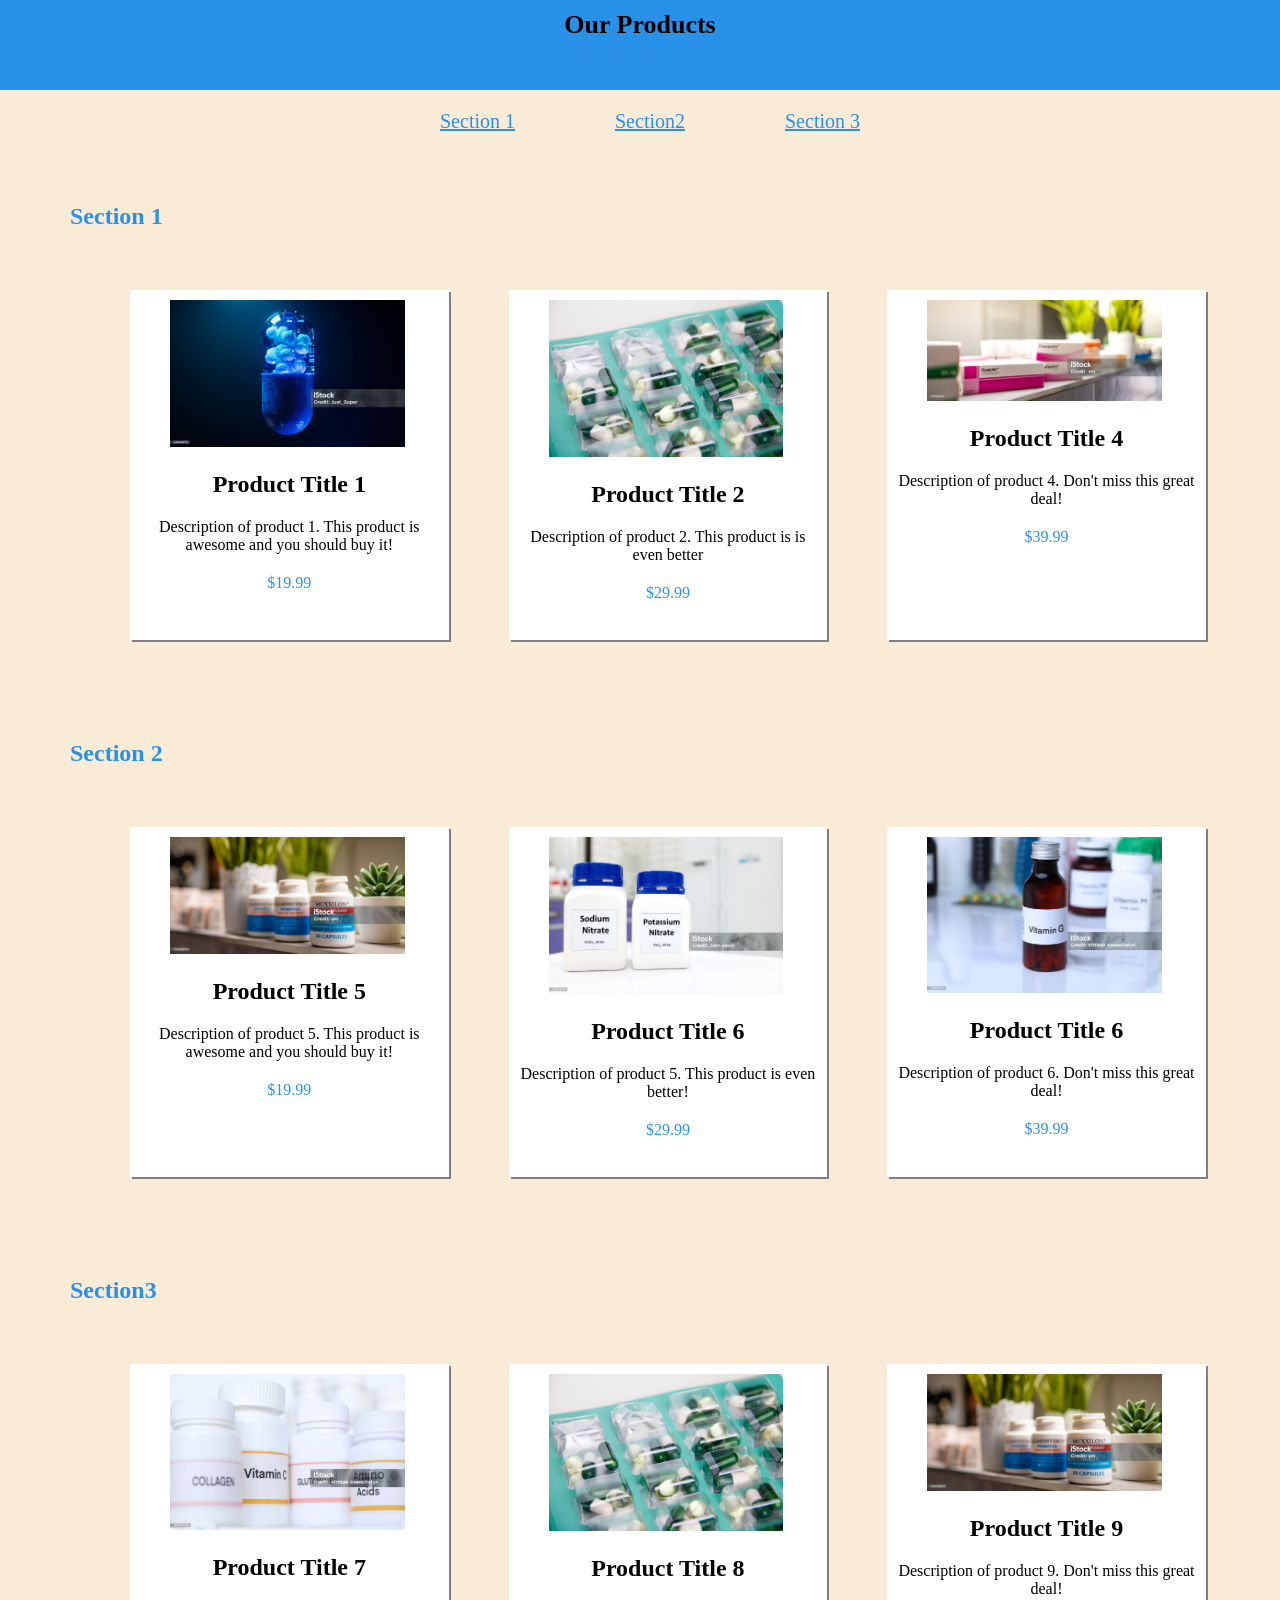
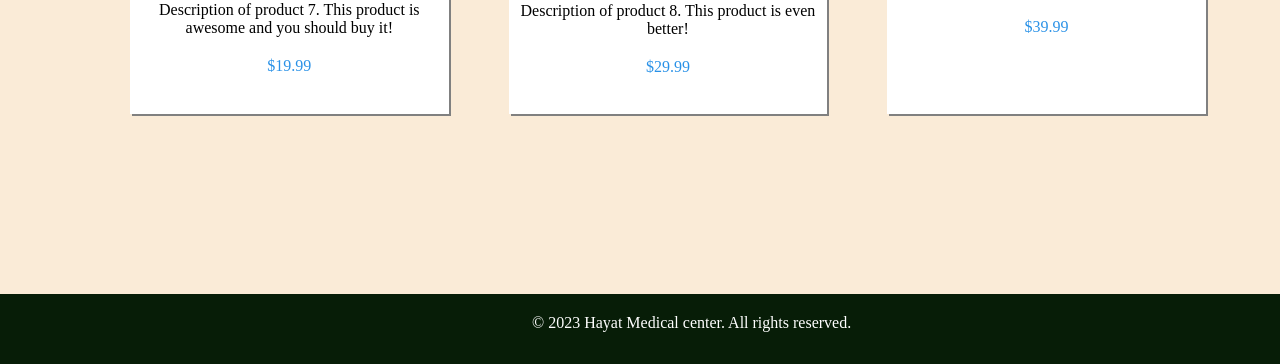
<file: index.html>
<!DOCTYPE html>
<html lang="en">
<head>
    <meta charset="UTF-8">
    <meta name="viewport" content="width=device-width, initial-scale=1.0">
    <title>Product List</title>
    <link rel="stylesheet" href="/assets/css/style.css">
</head>
<body>
    <header>
        <h1>Our Products</h1>
    
    </header>
      <nav>
          <ul>
            <li><a href="#section1">Section 1</a>
            </li>
            <li> <a href="#section2">Section2</a></li>
            <li><a href="#section3">Section 3</a></li>
          </ul>
      </nav>
    
    <main>
        <h2 >Section 1
        </h2>
     
        <section class="product-list" id="section1">
            <article class="product">
                <img src="/assets/static/image/product1.jpg" alt="product 1">
                <h2>Product Title 1</h2>
                <p>Description of product 1. This product is 
                    awesome and you should buy it!</p>
                <p class="price">$19.99</p>    
            </article>


            <article class="product">
                <img src="/assets/static/image/product2.jpg" alt="product 2">
                <h2>Product Title 2</h2>
                <p>Description of product 2. This product is 
                    is even better</p>
                <p class="price">$29.99</p>    
            </article>

            <article class="product">
                <img src="/assets/static/image/product3.jpg" alt="product 3">
                <h2>Product Title 4</h2>
                <p>
                    Description of product 4. Don't miss this great deal!
                </p>
                <p class="price">$39.99</p>    
            </article>
        </section>
        <h2 > Section 2</h2>

        <section class="product-list" id="section2">
            <article class="product">
            
                <img src="/assets/static/image/product4.jpg" alt="product 1">
                <h2>Product Title 5</h2>
                 <p>Description of product 5. This product is 
                     awesome and you should buy it!</p>
                <p class="price">$19.99</p>    
               
            </article>

            <article class="product">
                <img src="/assets/static/image/product5.jpg" alt="product 1">
                <h2>Product Title 6</h2>
                <p>
                    Description of product 5. This product is even better!
                </p>
                <p class="price">$29.99</p>    
            </article>

            <article class="product">
                <img src="/assets/static/image/product6.jpg" alt="product 1">
                <h2>Product Title 6</h2>
                <p>Description of product 6. Don't miss this great deal!</p>
                <p class="price">$39.99</p>    
            </article>
        </section>

        <h2>Section3</h2>
        <sectiion class="product-list" id="section3">
           
            <article class="product">
                <img src="/assets/static/image/product7.jpg" alt="product 7">
                <h2>Product Title 7</h2>
                <p>Description of product 7. This product is 
                    awesome and you should buy it!</p>
                <p class="price">$19.99</p>    
            </article>

            <article class="product">
                <img src="/assets/static/image/product2.jpg" alt="product 8">
                <h2>Product Title 8</h2>
                <p>Description of product 8. This product is 
                    even better!</p>
                <p class="price">$29.99</p>    
            </article>

            <article class="product">
                <img src="/assets/static/image/product4.jpg" alt="product 9">
                <h2>Product Title 9</h2>
                <p>Description of product 9. Don't miss this great deal!</p>
                <p class="price">$39.99</p>    
            </article>
        </sectiion>

    </main>

    <footer>
       <p>  © 2023 Hayat Medical center. All rights reserved.</p> 
    </footer>
    
</body>
</html>
</file>
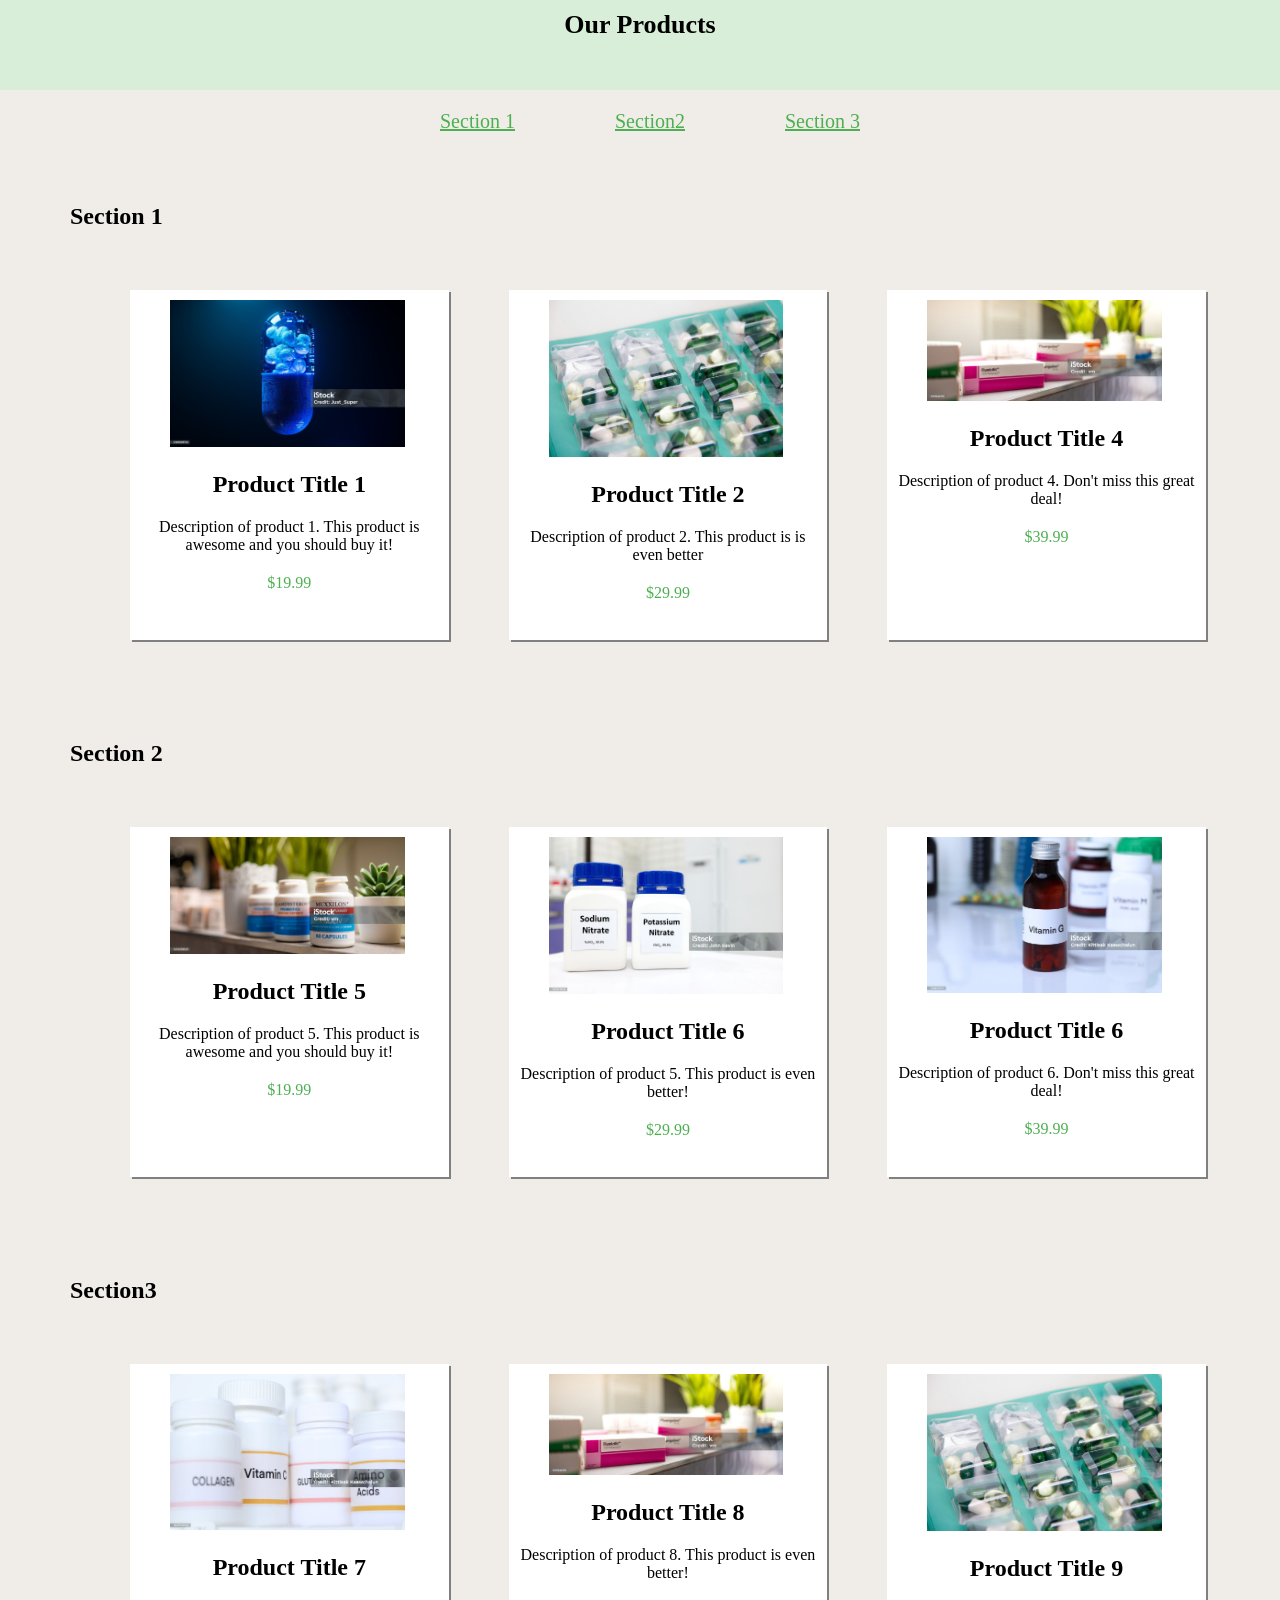
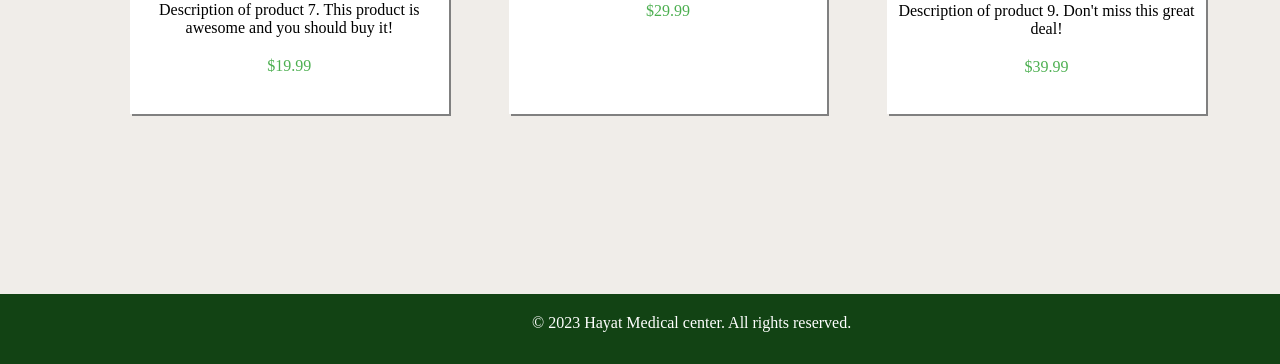
<file: Assesment1_Hayat_Ahmedjara_Section1/index.html>
<!DOCTYPE html>
<html lang="en">
<head>
    <meta charset="UTF-8">
    <meta name="viewport" content="width=device-width, initial-scale=1.0">
    <title>Product List</title>
    <link rel="stylesheet" href="/Assesment1_Hayat_Ahmedjara_Section1/assets/css/style.css">
</head>
<body>
    <header>
        <h1>Our Products</h1>
    
    </header>
      <nav>
          <ul>
            <li><a href="#section1">Section 1</a>
            </li>
            <li> <a href="#section2">Section2</a></li>
            <li><a href="#section3">Section 3</a></li>
          </ul>
      </nav>
    
    <main>
        <h2 >Section 1
        </h2>
     
        <section class="product-list" id="section1">
            <article class="product">
                <img src="/Assesment1_Hayat_Ahmedjara_Section1/assets/static/image/product1.jpg" alt="product 1">
                <h2>Product Title 1</h2>
                <p>Description of product 1. This product is 
                    awesome and you should buy it!</p>
                <p class="price">$19.99</p>    
            </article>


            <article class="product">
                <img src="/Assesment1_Hayat_Ahmedjara_Section1/assets/static/image/product2.jpg" alt="product 2">
                <h2>Product Title 2</h2>
                <p>Description of product 2. This product is 
                    is even better</p>
                <p class="price">$29.99</p>    
            </article>

            <article class="product">
                <img src="/Assesment1_Hayat_Ahmedjara_Section1/assets/static/image/product3.jpg" alt="product 3">
                <h2>Product Title 4</h2>
                <p>
                    Description of product 4. Don't miss this great deal!
                </p>
                <p class="price">$39.99</p>    
            </article>
        </section>
        <h2 > Section 2</h2>

        <section class="product-list" id="section2">
            <article class="product">
            
                <img src="/Assesment1_Hayat_Ahmedjara_Section1/assets/static/image/product4.jpg" alt="product 1">
                <h2>Product Title 5</h2>
                 <p>Description of product 5. This product is 
                     awesome and you should buy it!</p>
                <p class="price">$19.99</p>    
               
            </article>

            <article class="product">
                <img src="/Assesment1_Hayat_Ahmedjara_Section1/assets/static/image/product5.jpg" alt="product 1">
                <h2>Product Title 6</h2>
                <p>
                    Description of product 5. This product is even better!
                </p>
                <p class="price">$29.99</p>    
            </article>

            <article class="product">
                <img src="/Assesment1_Hayat_Ahmedjara_Section1/assets/static/image/product6.jpg" alt="product 1">
                <h2>Product Title 6</h2>
                <p>Description of product 6. Don't miss this great deal!</p>
                <p class="price">$39.99</p>    
            </article>
        </section>

        <h2>Section3</h2>
        <sectiion class="product-list" id="section3">
           
            <article class="product">
                <img src="/Assesment1_Hayat_Ahmedjara_Section1/assets/static/image/product7.jpg" alt="product 7">
                <h2>Product Title 7</h2>
                <p>Description of product 7. This product is 
                    awesome and you should buy it!</p>
                <p class="price">$19.99</p>    
            </article>

            <article class="product">
                <img src="/Assesment1_Hayat_Ahmedjara_Section1/assets/static/image/product3.jpg" alt="product 8">
                <h2>Product Title 8</h2>
                <p>Description of product 8. This product is 
                    even better!</p>
                <p class="price">$29.99</p>    
            </article>

            <article class="product">
                <img src="/Assesment1_Hayat_Ahmedjara_Section1/assets/static/image/product2.jpg" alt="product 9">
                <h2>Product Title 9</h2>
                <p>Description of product 9. Don't miss this great deal!</p>
                <p class="price">$39.99</p>    
            </article>
        </sectiion>

    </main>

    <footer>
       <p>  © 2023 Hayat Medical center. All rights reserved.</p> 
    </footer>
    
</body>
</html>
</file>
<file: assets/css/style.css>
*{
    margin: 0;
    padding:0;
    box-sizing: border-box;
    font-family: 'Times New Roman', Times, serif;
    background-color: antiquewhite;
}
header{
    background-color: rgb(41, 145, 231);
    text-align: center;
    width:100%;
    height:10vh;
   

}
header h1{
    background-color:rgb(41, 145, 231) ;
    font-size: 26px;
    padding:10px;
    width:100%;
}
nav{
    position: relative;
    display: flex;
    flex-wrap: wrap;
    margin:20px;
}
nav ul{
    margin-left: 30%;
}
 nav ul li{
    position: relative;
    min-height: 10vmax;
    margin:30px;
    display: inline;
    justify-content: center;
    flex-wrap: wrap;
}
 nav ul li a{
    margin:10px;
    padding:8px;
    text-decoration: underline;
    font-size: 20px;
    color:rgb(41, 145, 231);
    
}
main>h2{
    position: relative;
    margin:70px 0px 30px 70px;
    font-size: 24px;
    color:rgb(41, 145, 231);
}
.product-list{
    display: flex;
    flex-wrap: wrap;
   margin-left: 100px;
   margin-top: 10px;
   
    
}
.product,
.product h2,
.product img,
.product p{
    background-color: white;
    
} 
.product{
  
    box-shadow: 2px 2px gray;
    width:27%;
    height: 350px;
    margin:30px;
}
.product h2{
    text-align: center;
    margin:10px;
}
.product p{
    padding:10px;
    text-align: center;
    font-size: 16px;
}
.price{
    text-align: center;
    color:rgb(41, 145, 231);
}
img{
    width:80%;
    height:auto;
    padding:10px;
    margin-left: 30px;
}
footer{
    background-color:rgb(7, 29, 7) ;
    color:white;
    width: 100%;
    height: 70px;
    margin-top: 150px;
}
footer p{
    margin-left: 40%;
    background-color: rgb(7, 29, 7);
    padding:20px;
}
@media (max-width:800px) {
    img{
        height:150px;
        margin-left: 0;
    }
    nav ul{
        display: flex;
        justify-content: center;
        margin-left: 100px;
    }
    nav ul li {
        margin: 0px;

    }
}
</file>
<file: Assesment1_Hayat_Ahmedjara_Section1/assets/css/style.css>
*{
    margin: 0;
    padding:0;
    box-sizing: border-box;
    font-family: 'Times New Roman', Times, serif;
    background-color: rgb(240, 237, 233);
}
header{
    background-color: #d9eed9;;
    text-align: center;
    width:100%;
    height:10vh;
   

}
header h1{
    background-color:#d9eed9 ;
    font-size: 26px;
    padding:10px;
    width:100%;
}
nav{
    position: relative;
    display: flex;
    flex-wrap: wrap;
    margin:20px;
}
nav ul{
    margin-left: 30%;
}
 nav ul li{
    position: relative;
    min-height: 10vmax;
    margin:30px;
    display: inline;
    justify-content: center;
    flex-wrap: wrap;
}
 nav ul li a{
    margin:10px;
    padding:8px;
    text-decoration: underline;
    font-size: 20px;
    color:#4CAF50;
    
}
main>h2{
    position: relative;
    margin:70px 0px 30px 70px;
    font-size: 24px;
    
}
.product-list{
    display: flex;
    flex-wrap: wrap;
   margin-left: 100px;
   margin-top: 10px;
   
    
}
.product,
.product h2,
.product img,
.product p{
    background-color: white;
    
} 
.product{
  
    box-shadow: 2px 2px gray;
    width:27%;
    height: 350px;
    margin:30px;
}
.product h2{
    text-align: center;
    margin:10px;
}
.product p{
    padding:10px;
    text-align: center;
    font-size: 16px;
}
.price{
    text-align: center;
    color: #4CAF50;
}
img{
    width:80%;
    height:auto;
    padding:10px;
    margin-left: 30px;
}
footer{
    background-color:#124314;
    color:white;
    width: 100%;
    height: 70px;
    margin-top: 150px;
}
footer p{
    margin-left: 40%;
    background-color: #124314;
    padding:20px;
}
@media (max-width:800px) {
    img{
        height:150px;
        margin-left: 0;
    }
    .nav {
        flex-direction: column;
        align-items: center;
        gap: 0.5rem;
    }
    
    .product-container {
        flex-direction: column;
        gap: 1.5rem;
    }
    
  
    @media (min-width: 768px) {
        .nav {
            flex-direction: row;
            justify-content: center;
        }
    
        .product-container {
            flex-direction: row;
            flex-wrap: wrap;
            justify-content: center;
        }
    
        .product-card {
            max-width: 300px;
        }
    }
    
   
    @media (min-width: 1024px) {
        .header {
            font-size: 2rem;
        }
    
        .section-title {
            font-size: 1.5rem;
        }
    
        .product-description {
            font-size: 1rem;
        }
    
        .product-price {
            font-size: 1.2rem;
        }
    }
    nav ul{
        display: flex;
        justify-content: center;
        margin-left: 100px;
    }
    nav ul li {
        margin: 0px;

    }
}


@media screen and (max-width: 768px) {
    nav ul {
        flex-direction: column;
        padding: 0;
    }
    
    nav ul li {
        margin: 10px 0;
    }

    header h1 {
        font-size: 2rem;
    }

    h2 {
        font-size: 1.5rem;
    }

    .product-list {
        grid-template-columns: repeat(auto-fill, minmax(250px, 1fr));
    }
    .product{
        margin-top: 200px;
    }


    .product h2 {
        font-size: 1.1rem;
    }
    
    footer {
        font-size: 0.8rem;
    }
}

@media screen and (max-width: 480px) {
    .product-list {
        grid-template-columns: 1fr;
    }
    
    .product{
        margin-top: 100px;
    }

    .product h2 {
        font-size: 1rem;
    }

    header h1 {
        font-size: 1.8rem;
    }

    .product img {
        width: 100%;
    }

    footer {
        font-size: 0.7rem;
    }
}
</file>
